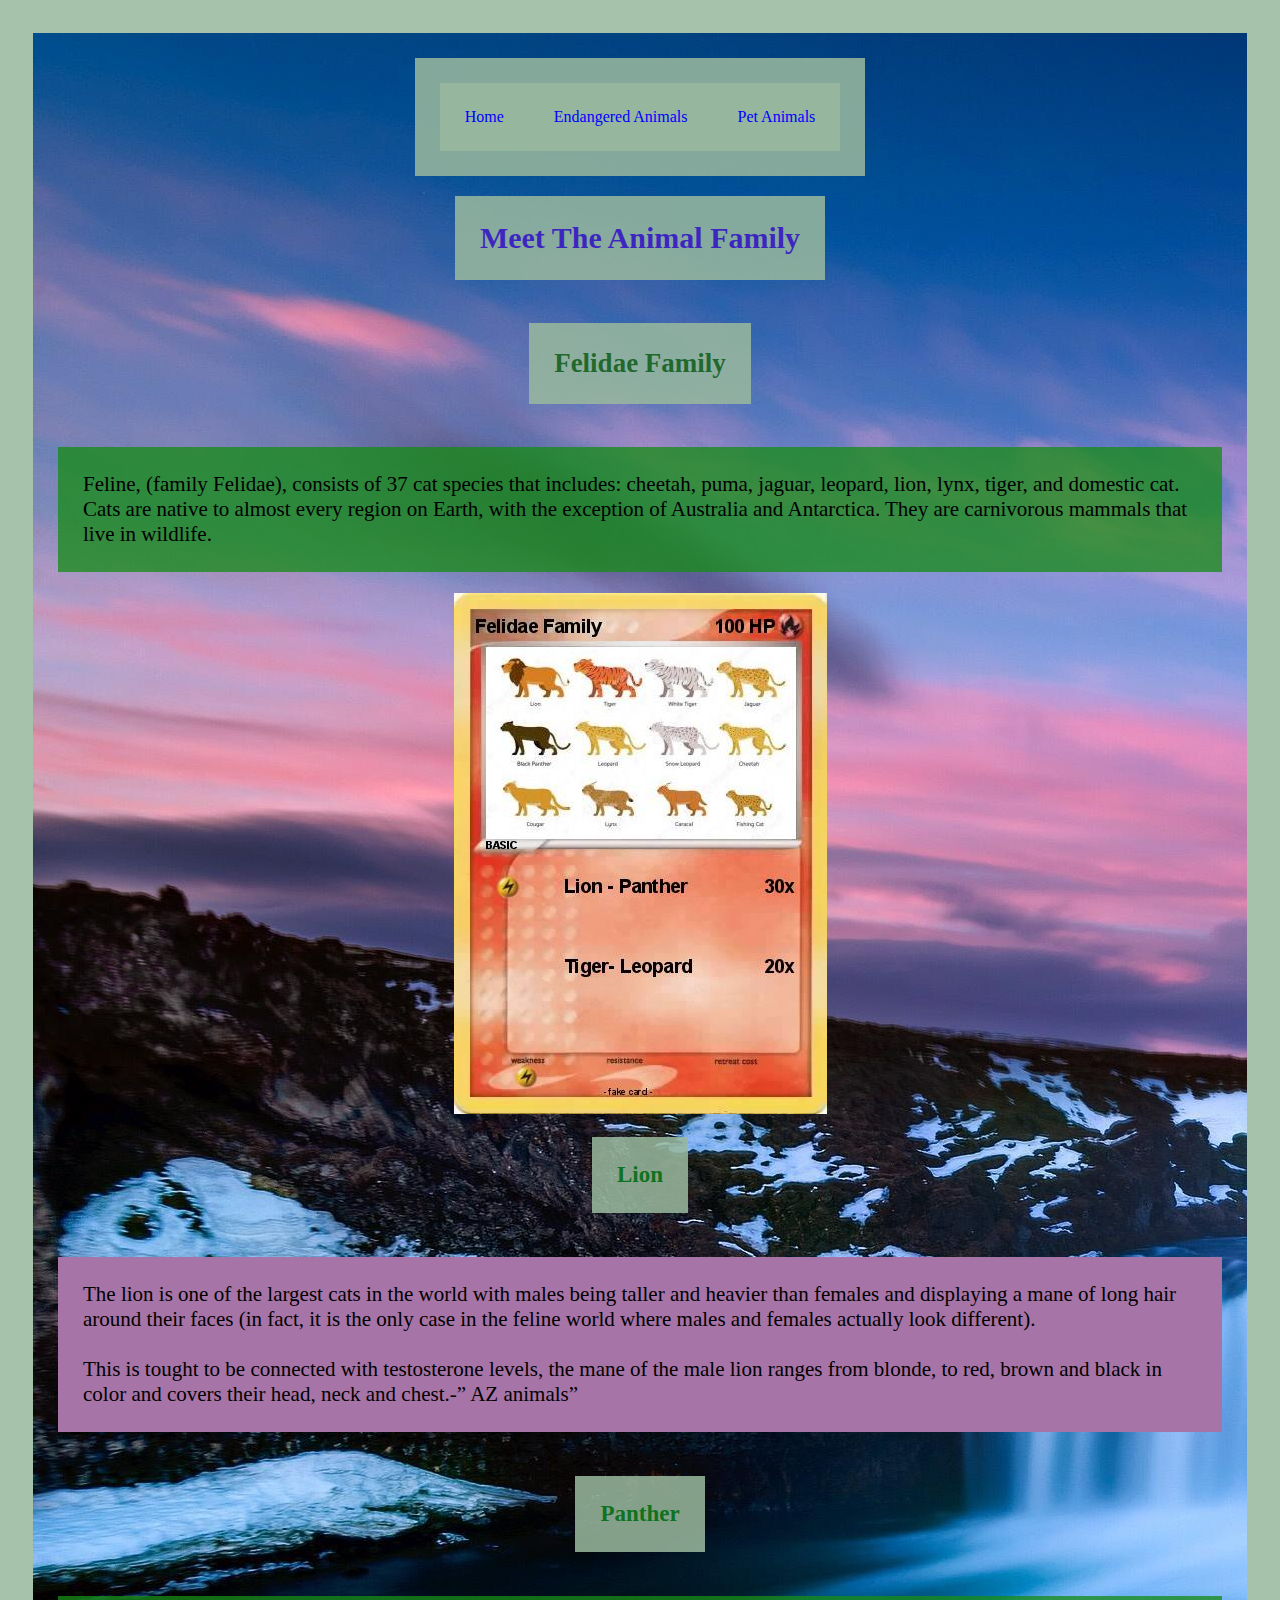
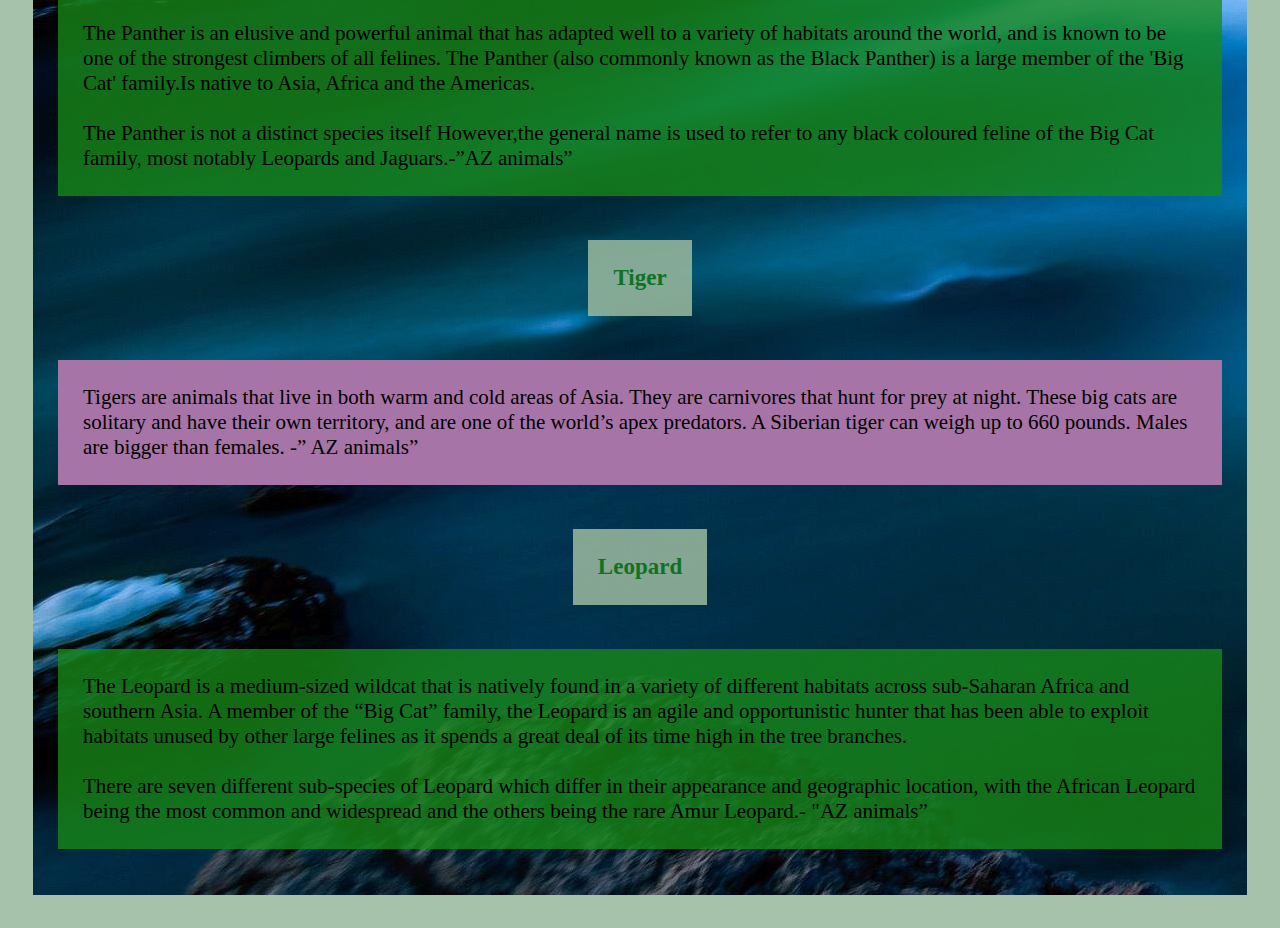
<file: index.html>
<!DOCTYPE html>
<html lang="en">
  <head>
    <meta charset="UTF-8">
    <link rel="stylesheet" href="style.css">

    <title>Home</title>

    <title>Endangered Animals</title>

    <title>Pet Animals</title>


   
  </head>
  <body>

<!-- Navbar -->
<div id="navbar">
    <a href="index.html">Home</a>
    <a href="endangered.html">Endangered Animals</a>
    <a href="pet.html">Pet Animals</a>
 </div>
 

    <h1>Meet The Animal Family</h1>
    <h2>Felidae Family</h2>
    <p class="large1 green">Feline, (family Felidae), consists of 37 cat species that includes: cheetah, puma, jaguar, leopard, lion, lynx, tiger, and domestic cat. Cats are native to almost every region on Earth, with the exception of Australia and Antarctica. They are carnivorous mammals that live in  wildlife.</p>
    <img src ="felidaecard.jpg"  alt= "Image of felidae card" id="image1">
<!-- This is how to add an image to your website. -->

    <h3>Lion</h3>
    <p class="large2 violet"> The lion is one of the largest cats in the world 
        with males being taller and heavier than females and displaying a mane of long hair around their faces (in fact, it is the only case in the feline world where males and females actually look different). 
        <br> <br>

        This is tought to be connected with 
        testosterone levels, the mane of the male lion ranges from blonde, to red, brown and black in color and covers their head, neck and chest.-” AZ animals”
         </p>

    <h3>Panther</h3>
    <p class="large3 green"> The Panther is an elusive and powerful animal   
        that has adapted well to a variety of habitats around the world, and is known to be one of the strongest climbers of all felines. 

        The Panther (also commonly known as the Black Panther) is a large member of the 'Big Cat' family.Is native to Asia, Africa and the Americas.<br> <br>
        
        The Panther is not a distinct species itself However,the general name is used to refer to any black coloured feline of the Big Cat family, most notably Leopards and Jaguars.-”AZ animals” 
         </p>


    <h3>Tiger</h3>
    <p class="large4 violet"> Tigers are animals that live in both warm and 
        cold areas of Asia. They are carnivores that hunt for prey at night. 
        
        These big cats are solitary and have their own territory, and are one of the world’s apex predators. A Siberian tiger can weigh up to 660 pounds. Males are bigger than females.
        -” AZ animals”
         </p>

    <h3>Leopard</h3>
    <p class="large5 green"> 
        The Leopard is a medium-sized wildcat that is natively found in a variety of different habitats across sub-Saharan Africa and southern Asia. A member of the “Big Cat” family, the Leopard is an agile and opportunistic hunter that has been able to exploit habitats unused by other large felines as it spends a great deal of its time high in the tree branches. 
        <br> <br>
        There are seven different sub-species of Leopard which differ in their appearance and geographic location, with the African Leopard being the most common and widespread and the others being the rare Amur Leopard.- 
        "AZ animals” 
         </p>









</body>
</html>
</file>
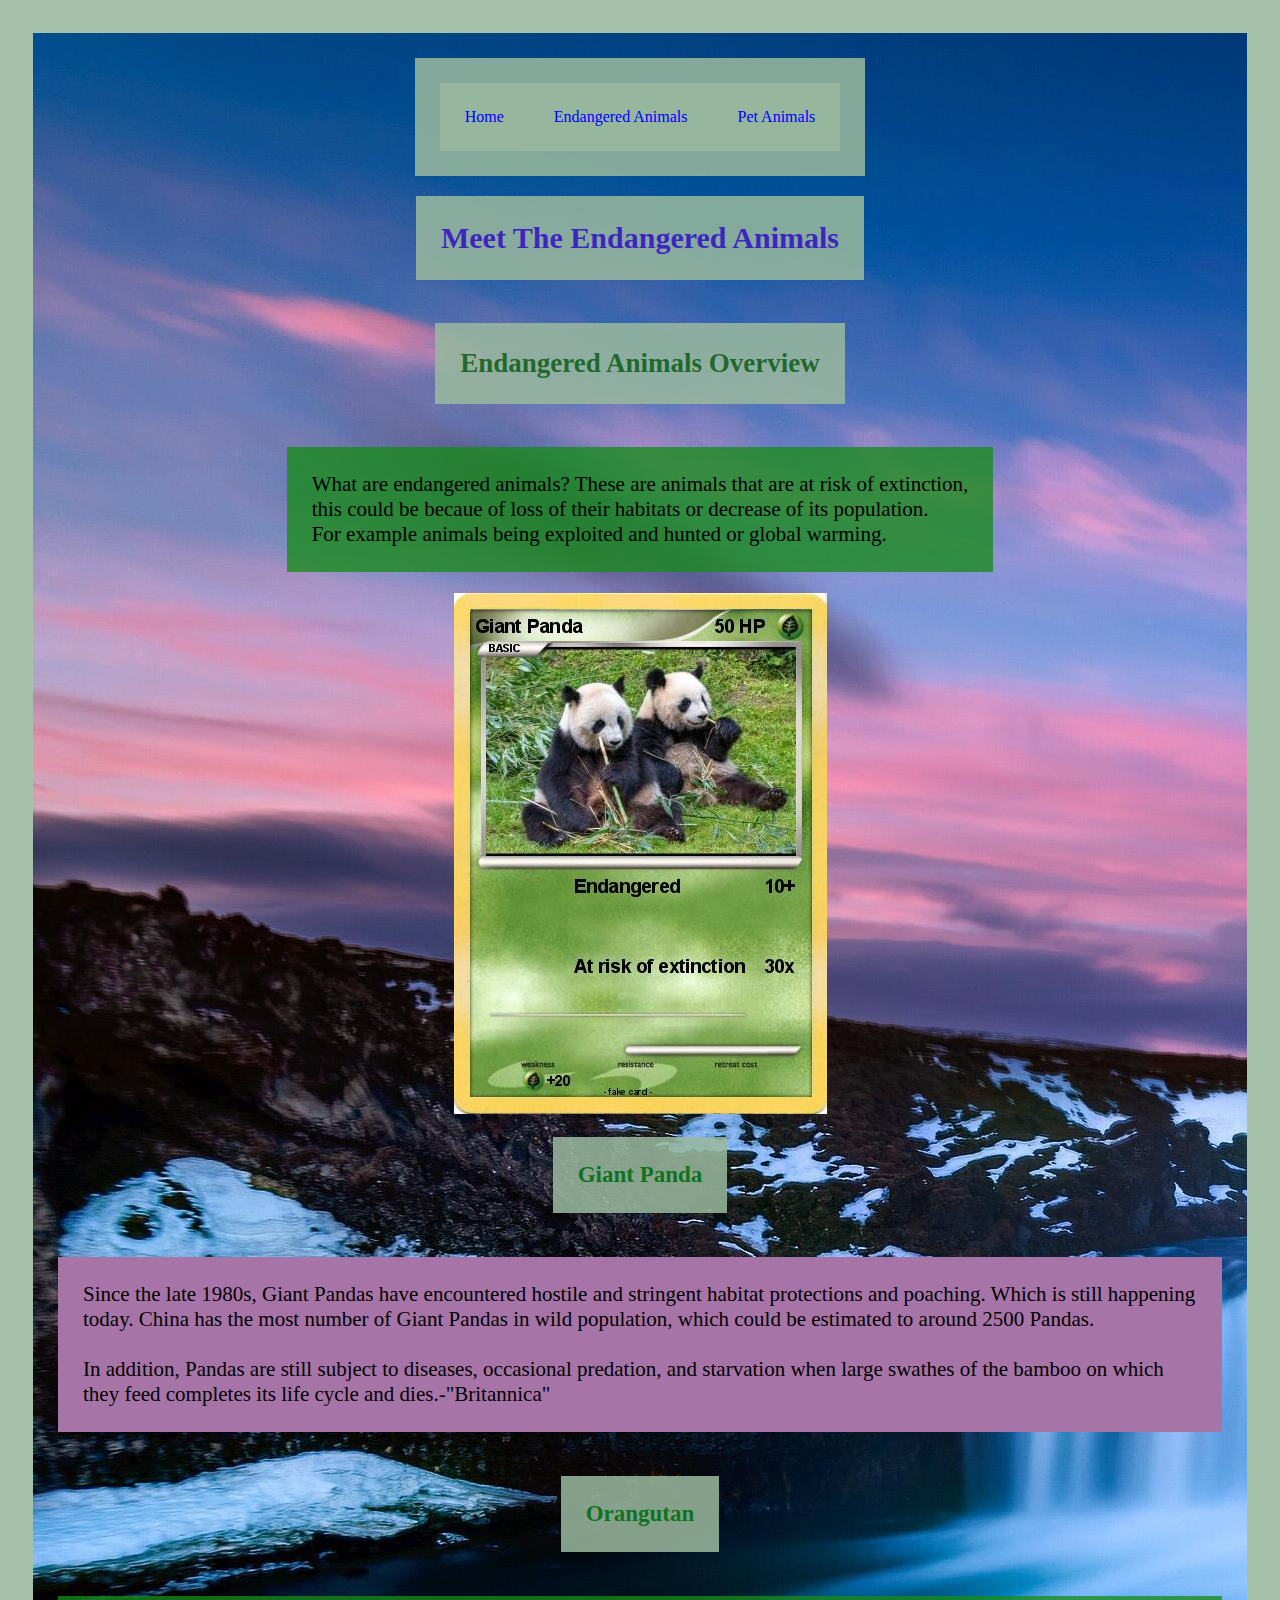
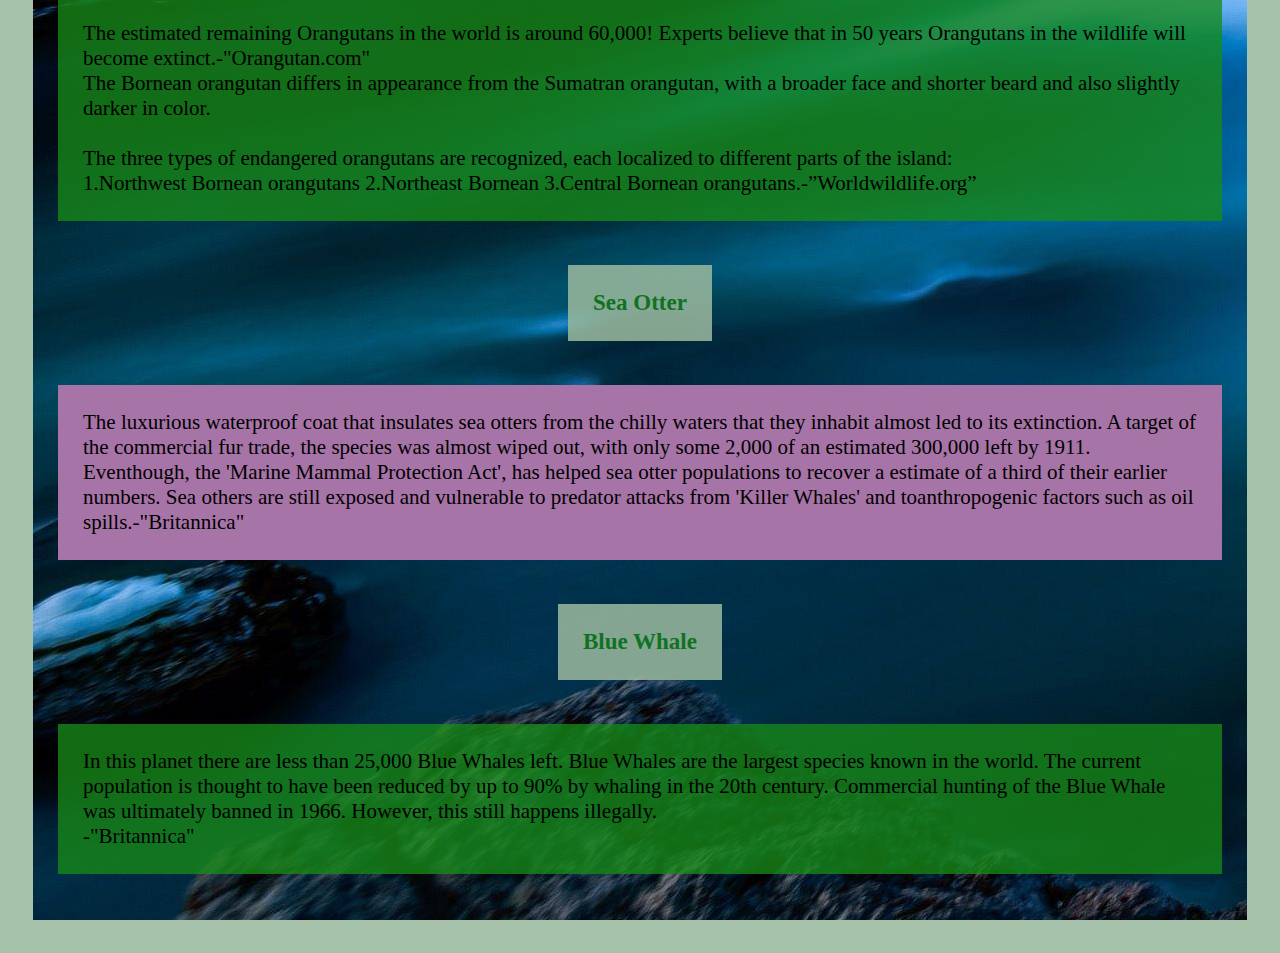
<file: endangered.html>
<!DOCTYPE html>
<html lang="en">
  <head>
    <meta charset="UTF-8">
    <link rel="stylesheet" href="style.css">

    

    <title>Endangered Animals</title>

    <title>Pet Animals</title>


   
  </head>
  <body>

<!-- Navbar -->
<div id="navbar">
    <a href="index.html">Home</a>
    <a href="endangered.html">Endangered Animals</a>
    <a href="pet.html">Pet Animals</a>
 </div>
 

    <h1>Meet The Endangered Animals</h1>
    <h2>Endangered Animals Overview</h2>
    <p class="large1 green">What are endangered animals? These are animals that are at risk of extinction, <br> this could be becaue of loss of their habitats or decrease of its population.<br> For example animals being exploited and hunted or global warming.</p>
    <img src ="pandacard.jpeg"  alt= "Image of panda card" id="image1">
<!-- This is how to add an image to your website. -->

    <h3>Giant Panda</h3>
    <p class="large2 violet"> Since the late  1980s, Giant Pandas have encountered hostile and stringent habitat protections and poaching. Which is still happening today. China has the most number of Giant Pandas in wild population, which could be estimated to around 2500 Pandas.<br> <br>
    
    In addition, Pandas are still subject to diseases, occasional predation, and starvation when large swathes of the bamboo on which they feed completes its life cycle and dies.-"Britannica"
    </p>

    <h3>Orangutan</h3>
    <p class="large3 green"> The estimated remaining Orangutans in the world is around 60,000! Experts believe that in 50 years Orangutans in the wildlife will become extinct.-"Orangutan.com"  <br>

    The Bornean orangutan differs in appearance from the Sumatran orangutan, with a broader face and shorter beard and also slightly darker in color.  <br> <br> The three types of endangered orangutans are recognized, each localized to different parts of the island: <br> 1.Northwest Bornean orangutans  2.Northeast Bornean   3.Central Bornean orangutans.-”Worldwildlife.org” 
    </p>


    <h3>Sea Otter</h3>
    <p class="large4 violet">The luxurious waterproof coat that insulates sea otters from the chilly waters that they inhabit almost led to its extinction. A target of the commercial fur trade, the species was almost wiped out, with only some 2,000 of an estimated 300,000 left by 1911. 
    <br>  
    Eventhough, the 'Marine Mammal Protection Act', has helped sea otter populations to recover a estimate of a third of their earlier numbers. Sea others are still exposed and vulnerable to predator attacks from 'Killer Whales' and toanthropogenic factors such as oil spills.-"Britannica"
    </p>

    <h3>Blue Whale</h3>
    <p class="large5 green"> In this planet there are less than 25,000 Blue Whales left. Blue Whales are the largest species known in the world. The current population is thought to have been reduced by up to 90% by whaling in the 20th century. Commercial hunting of the Blue Whale was ultimately banned in 1966. However, this still happens illegally. <br>-"Britannica"
    </p>








</body>
</html>
</file>
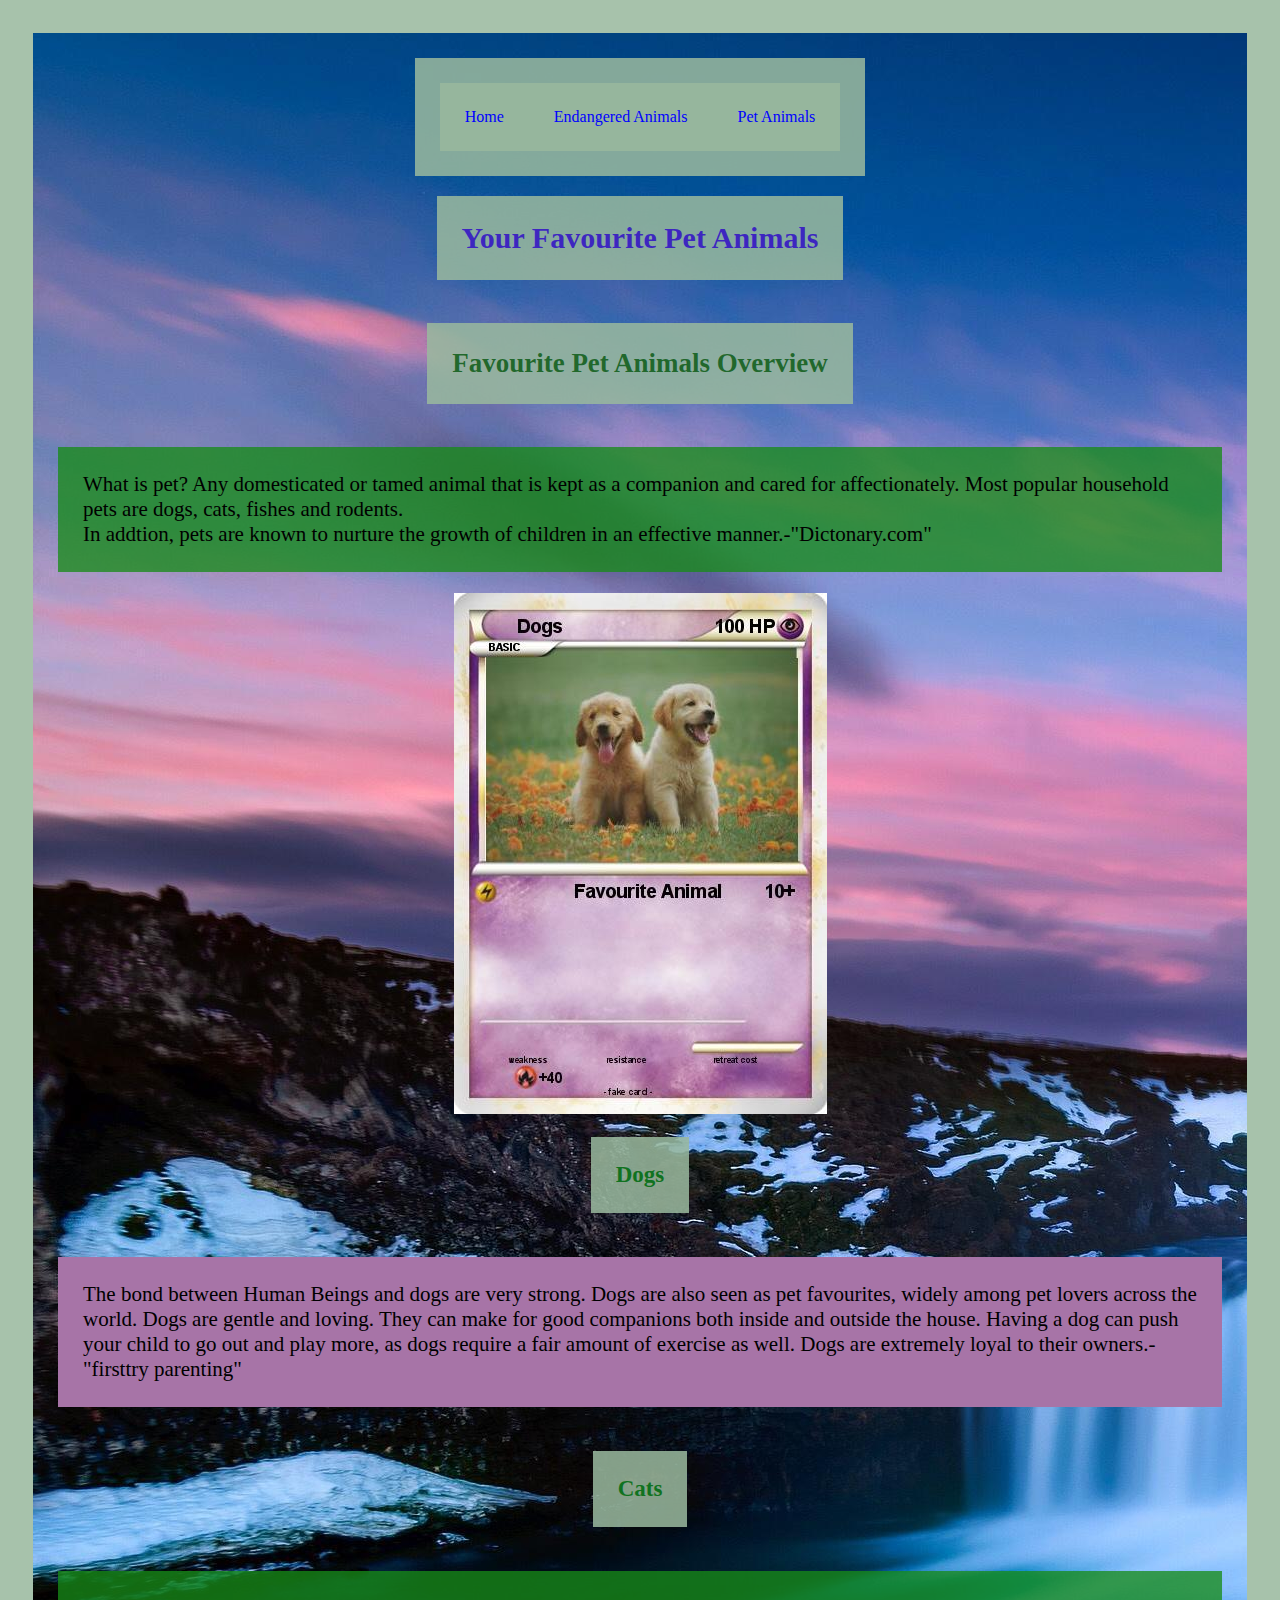
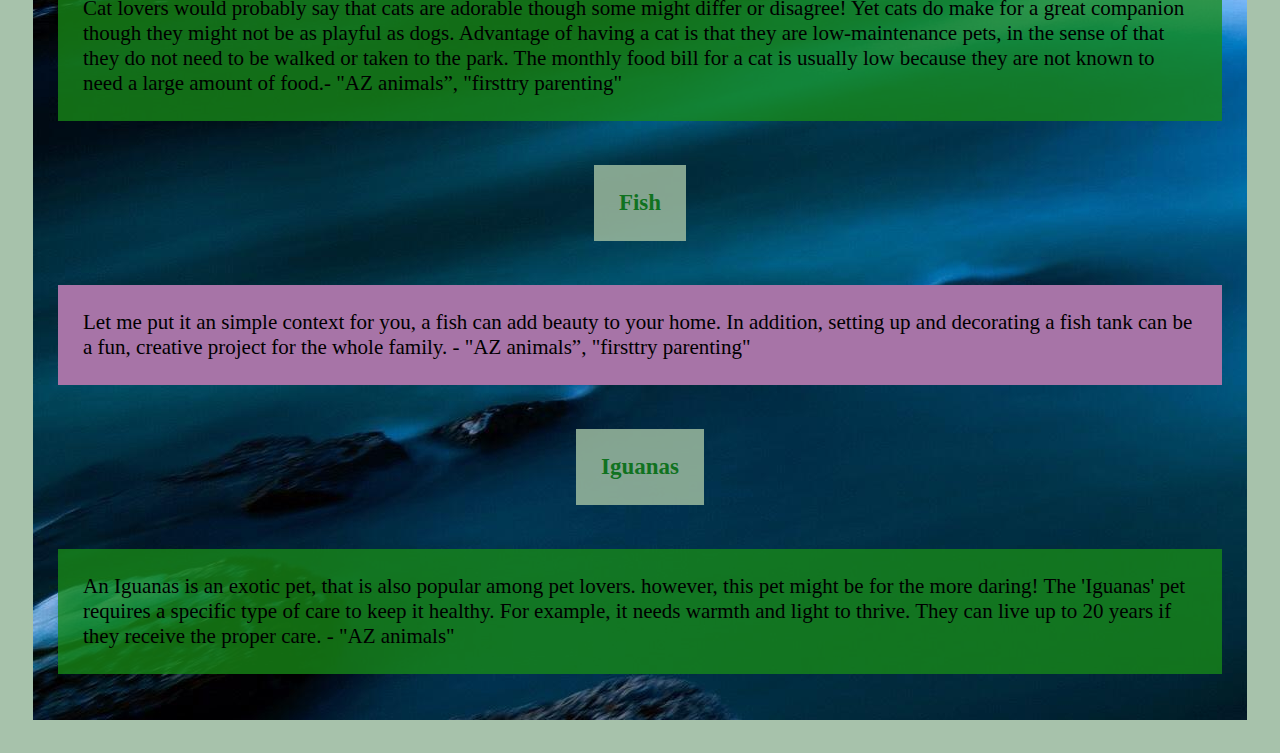
<file: pet.html>
<!DOCTYPE html>
<html lang="en">
  <head>
    <meta charset="UTF-8">
    <link rel="stylesheet" href="style.css">

    


    <title>Pet Animals</title>


   
  </head>
 <body>
<!-- Navbar -->
<div id="navbar">
    <a href="index.html">Home</a>
    <a href="endangered.html">Endangered Animals</a>
    <a href="pet.html">Pet Animals</a>
 </div>
 

    <h1>Your Favourite Pet Animals</h1>
    <h2>Favourite Pet Animals Overview</h2>
    <p class="large1 green"> What is pet? Any domesticated or tamed animal that is kept as a companion and cared for affectionately. Most popular household pets are dogs, cats, fishes and rodents.<br> In addtion, pets are known to nurture the growth of children in an effective manner.-"Dictonary.com"</p>
    <img src ="dogscard2.jpeg"  alt= "Image of dogs card" id="image1">
<!-- This is how to add an image to your website. -->

    <h3>Dogs</h3>
    <p class="large2 violet"> The bond between Human Beings and dogs are very strong. Dogs are also seen as pet favourites, widely among pet lovers across the world. Dogs are gentle and loving. They can make for good companions both inside and outside the house. Having a dog can push your child to go out and play more, as dogs require a fair amount of exercise as well. Dogs are extremely loyal to their owners.-"firsttry parenting"
    </p>

    <h3>Cats</h3>
    <p class="large3 green">Cat lovers would probably say that cats are adorable though some might differ or disagree! Yet cats do make for a great companion though they might not be as playful as dogs. Advantage of having a cat is that they are low-maintenance pets, in the sense of that they do not need to be walked or taken to the park. The monthly food bill for a cat is usually low because they are not known to need a large amount of food.- "AZ animals”, "firsttry parenting"
    </p>


    <h3>Fish</h3>
    <p class="large4 violet">Let me put it an simple context for you, a fish can add beauty to your home. In addition, setting up and decorating a fish tank can be a fun, creative project for the whole family. - "AZ animals”, "firsttry parenting"
    </p>

    <h3>Iguanas</h3>
    <p class="large5 green"> An Iguanas is an exotic pet, that is also popular among pet lovers. however, this pet might be for the more daring! The 'Iguanas' pet requires a specific type of care to keep it healthy. For example, it needs warmth and light to thrive. They can live up to 20 years if they receive the proper care. - "AZ animals"
    </p>
</file>
<file: style.css>
/* @import url(put link here to import); */

*{
    background-color: rgba(153, 184, 158, 0.863);
    box-sizing: border-box;
    padding: 25px;
    
}
/* This is how to target ALL of your HTML code. */

body{
    display:flex;
    justify-content:center;
    flex-direction:column;
    align-items:center;
    flex-wrap:wrap;
    background-image: url("background.jpeg")
    


}

h1{
    color: rgba(51, 19, 197, 0.884);
    font-size: 30px;

}
/* This how to target an element within our HTML. */


h2{
    color: rgba(13, 92, 23, 0.856);
    font-size: 27px;

}
/* This how to target an element within our HTML. */


h3{
    color: rgb(16, 114, 32);
    font-size: 23px;

}
/* This how to target an element within our HTML. */

.welcome {
    background-color: rgb(59, 180, 110);
}
/* This how to target a s class */


.welcome2 {
    background-color: rgb(59, 180, 110);
}
/* This how to target a s class */


.welcome3 {
    background-color: rgb(59, 180, 110);
}
/* This how to target a s class */


.welcome4 {
    background-color: rgb(59, 180, 110);
}
/* This how to target a s class */


.welcome5 {
    background-color: rgba(136, 59, 180, 0.164);
}
/* This how to target a s class */



.large1 {
    font-size: 21px;

}

.green {
    background-color: rgba(23, 139, 23, 0.767);

}



.large2 {
    font-size: 21px;

}

.violet {
    background-color: rgb(167, 116, 167);

}



.large3 {
    font-size: 21px;

}

.green {
    background-color: background-color rgba(23, 139, 23, 0.767);
}



.large4 {
    font-size: 21px;

}

.violet {
    background-color: rgb(167, 116, 167);

}



.large5 {
    font-size: 21px;

}

.green {
    background-color: rgba(23, 139, 23, 0.767);

}

#image1 {
    width: 45;
    padding: 0%;

}

#navbar{

    align-items: center;
    color: ivory;
    justify-content: center;
    display: flex;
}

#navbar a {
    color: blue;
    text-decoration: none;
}

#navbar a:hover {
    color: coral;
}
</file>
